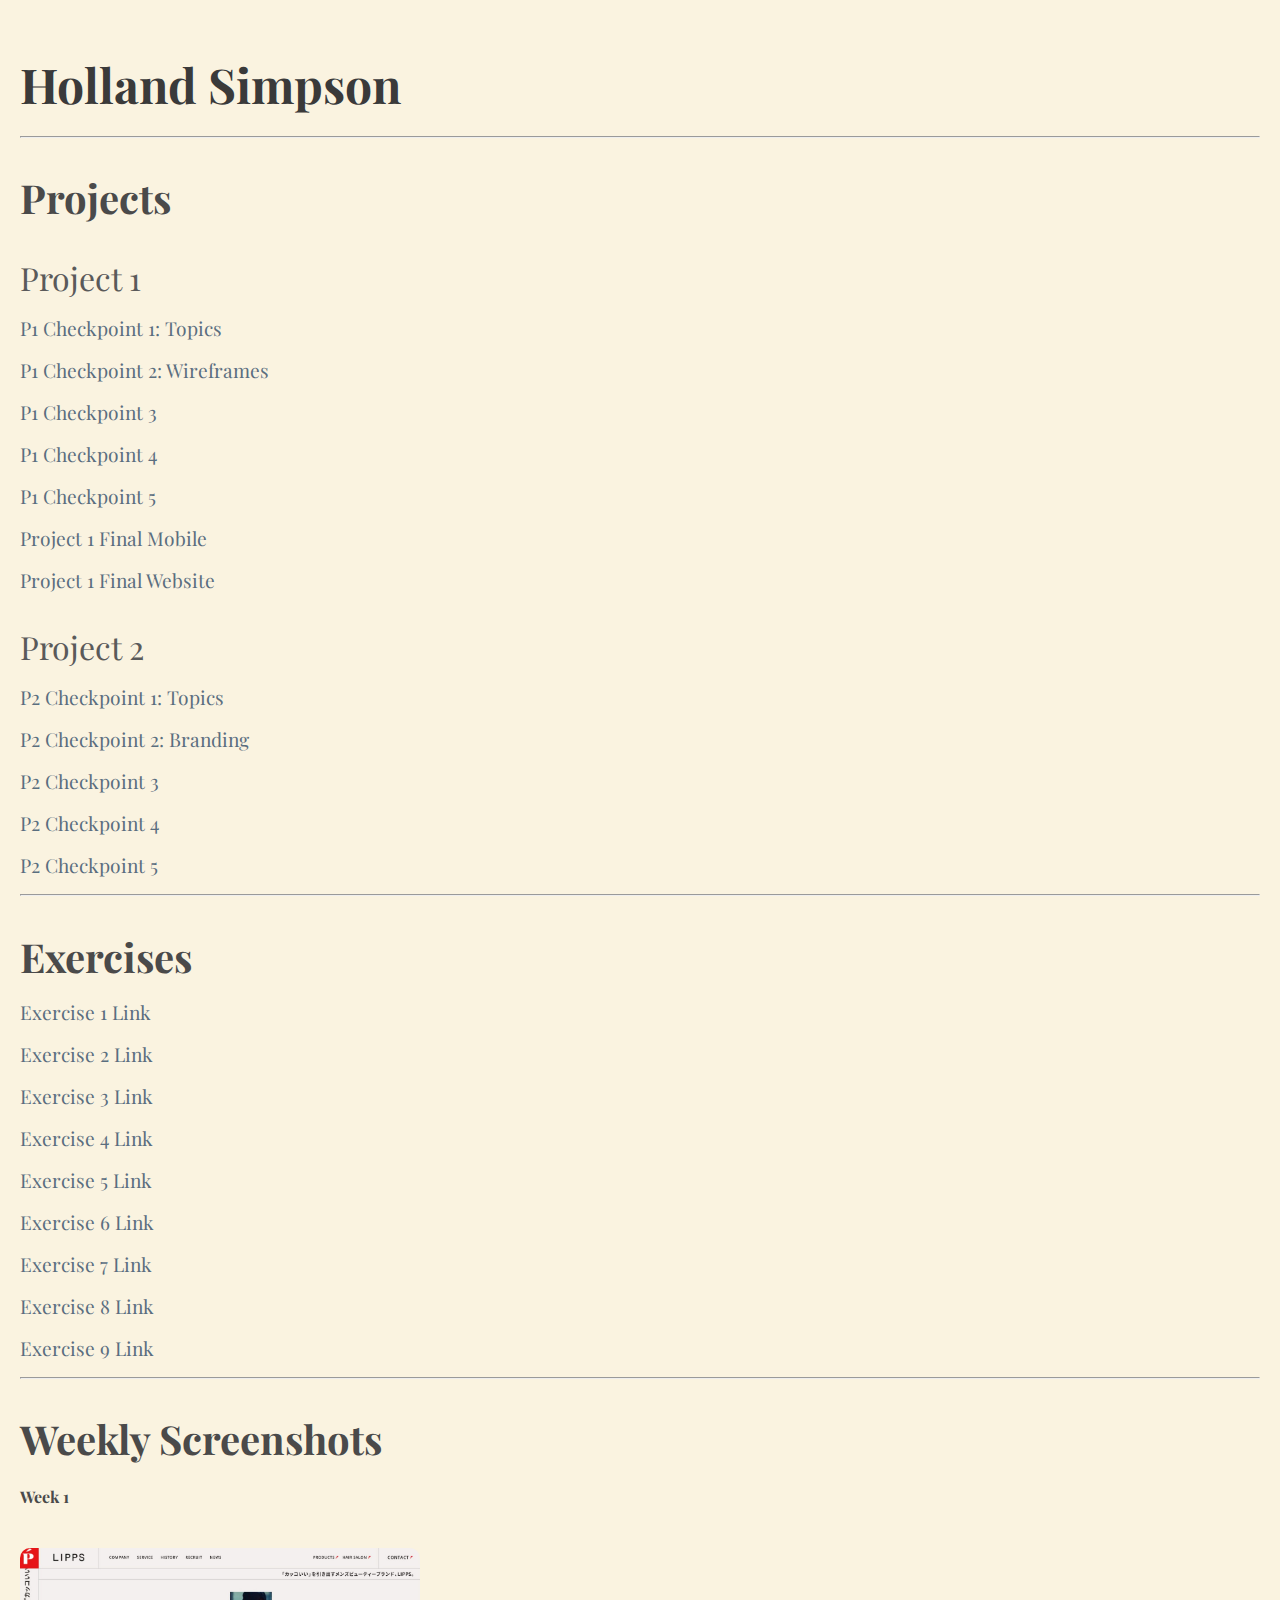
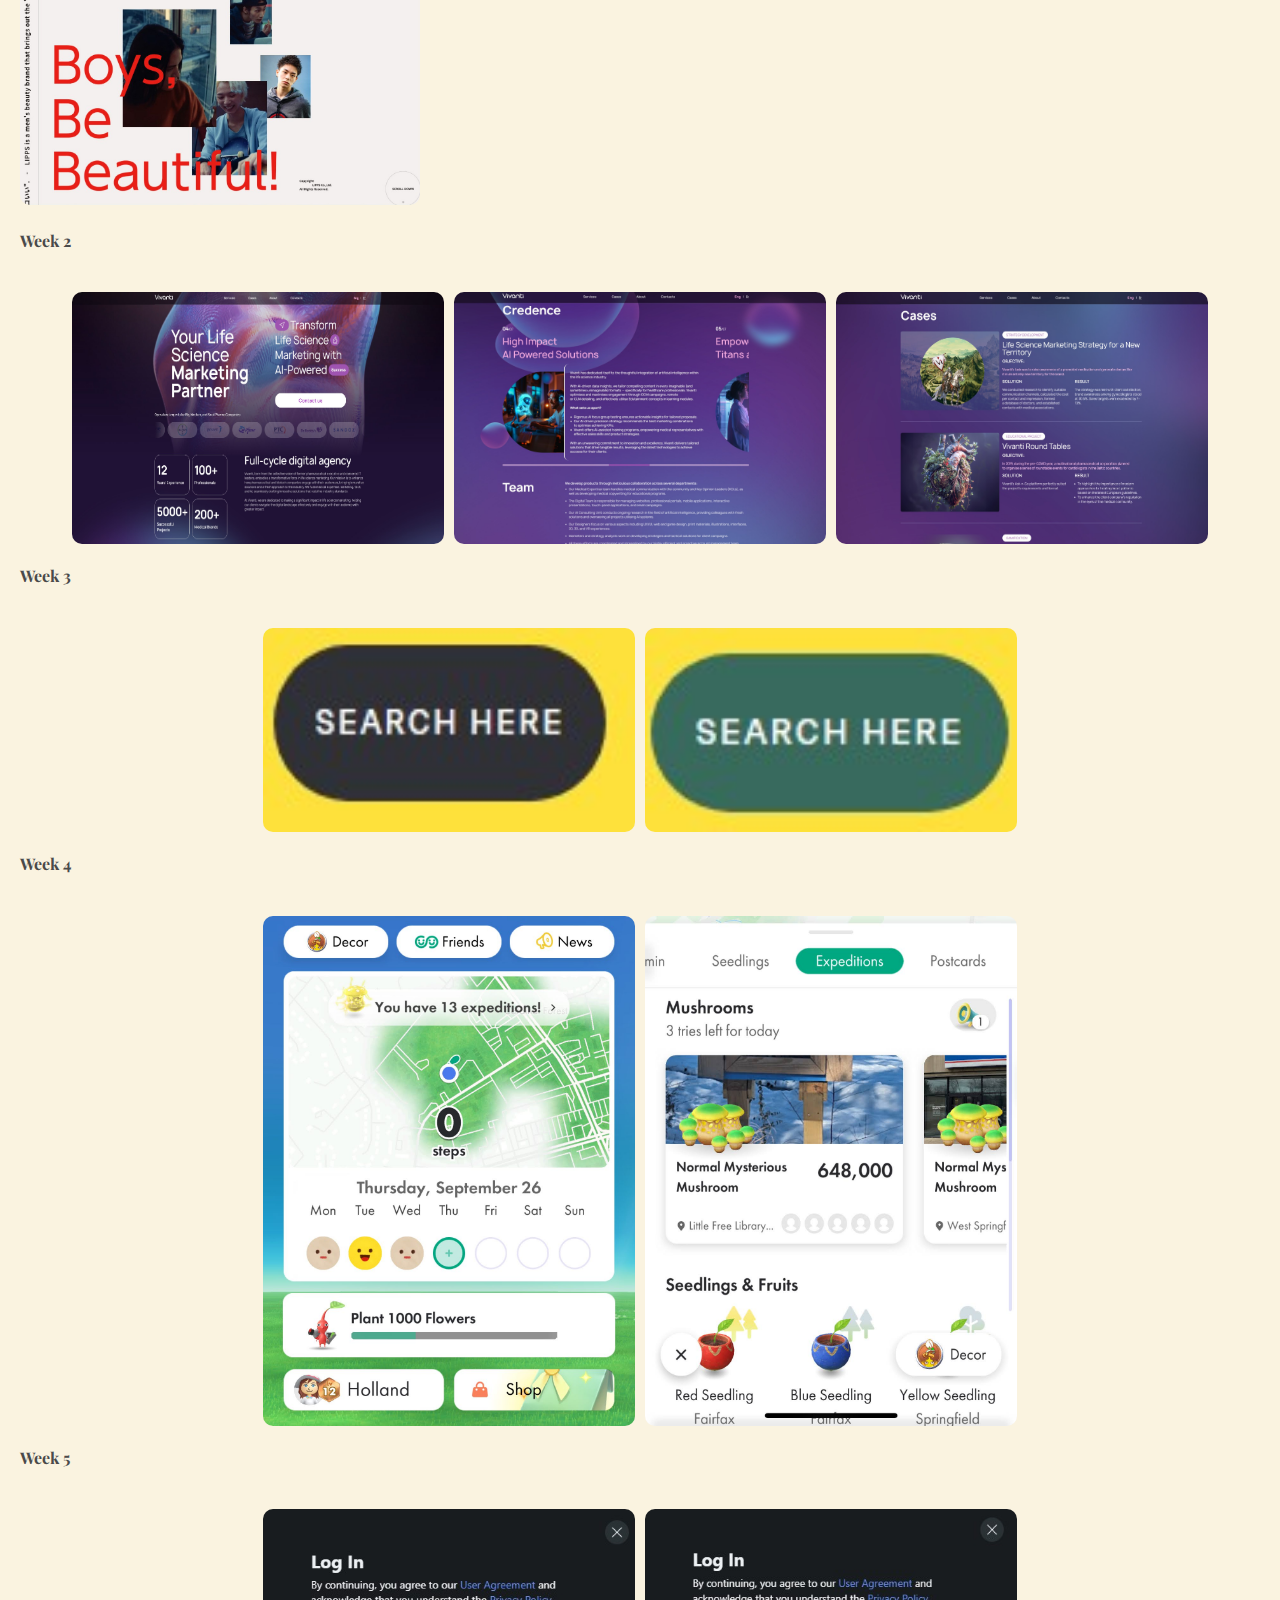
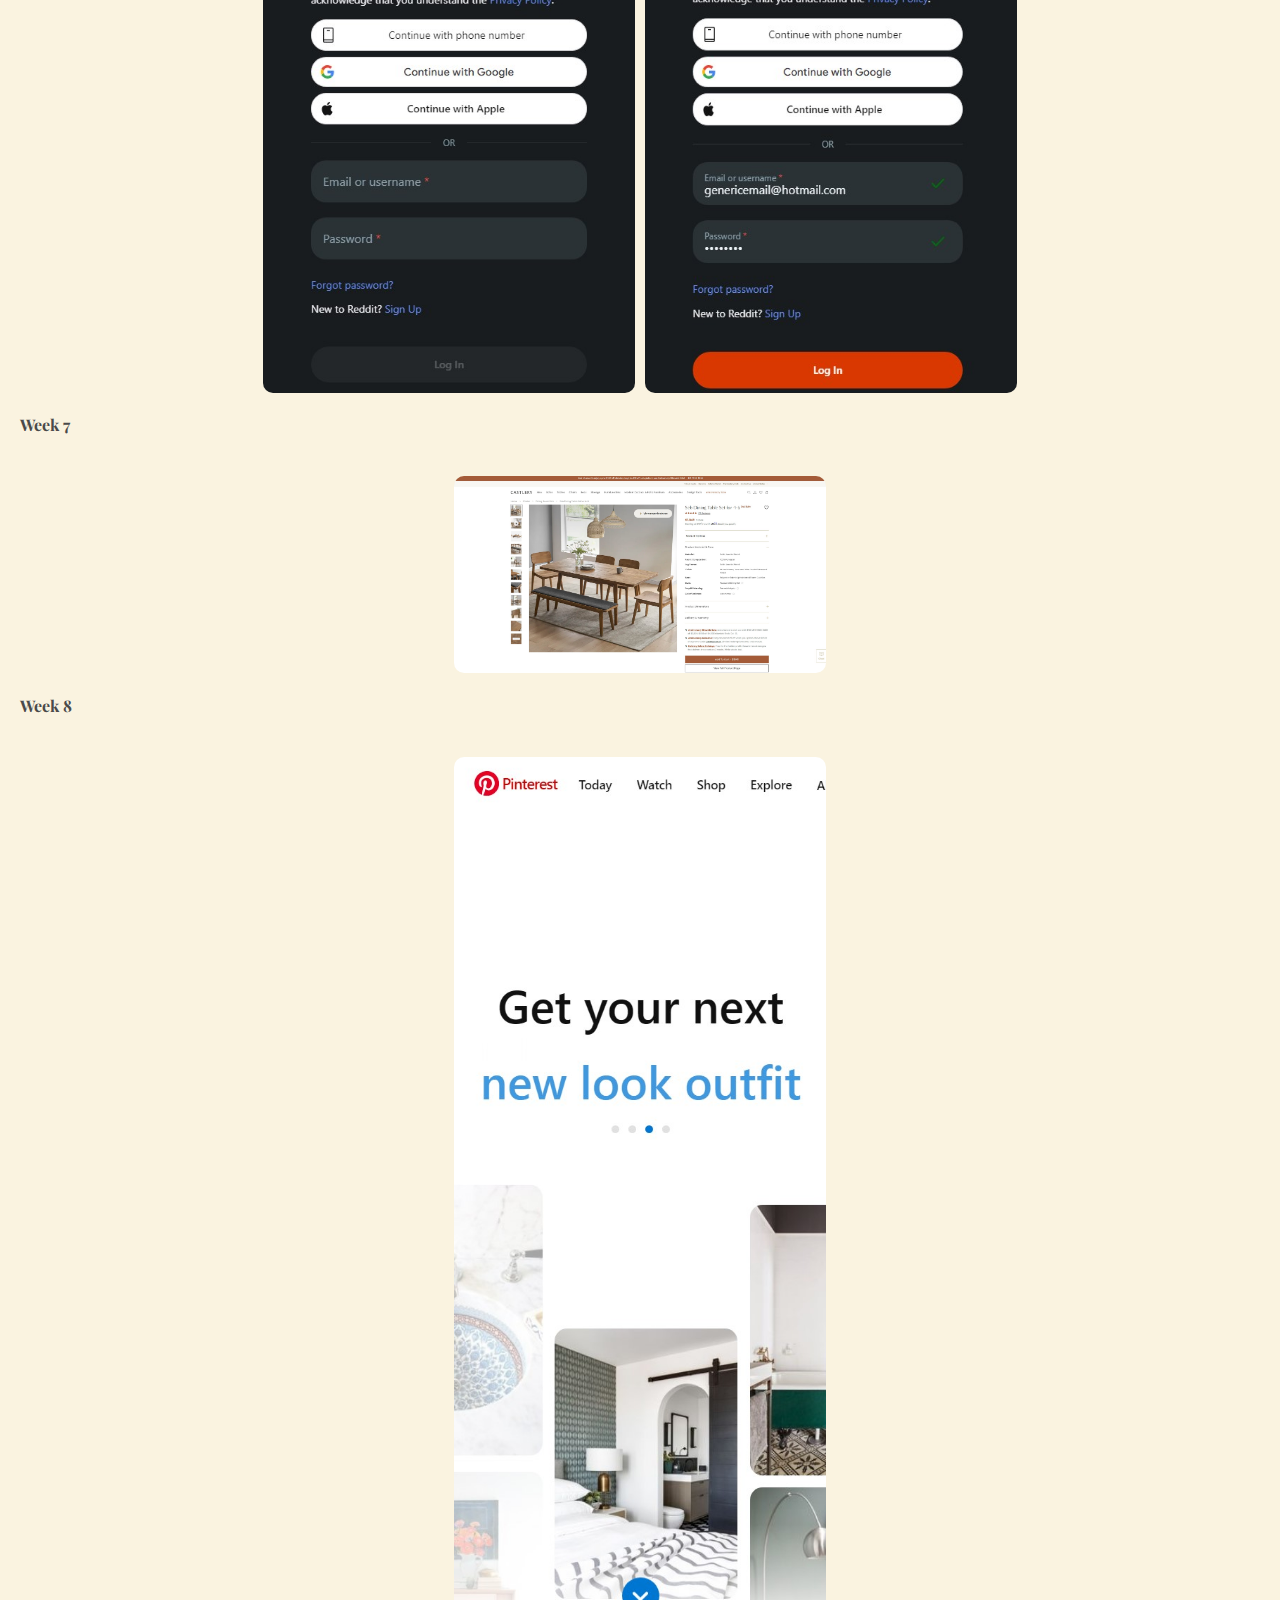
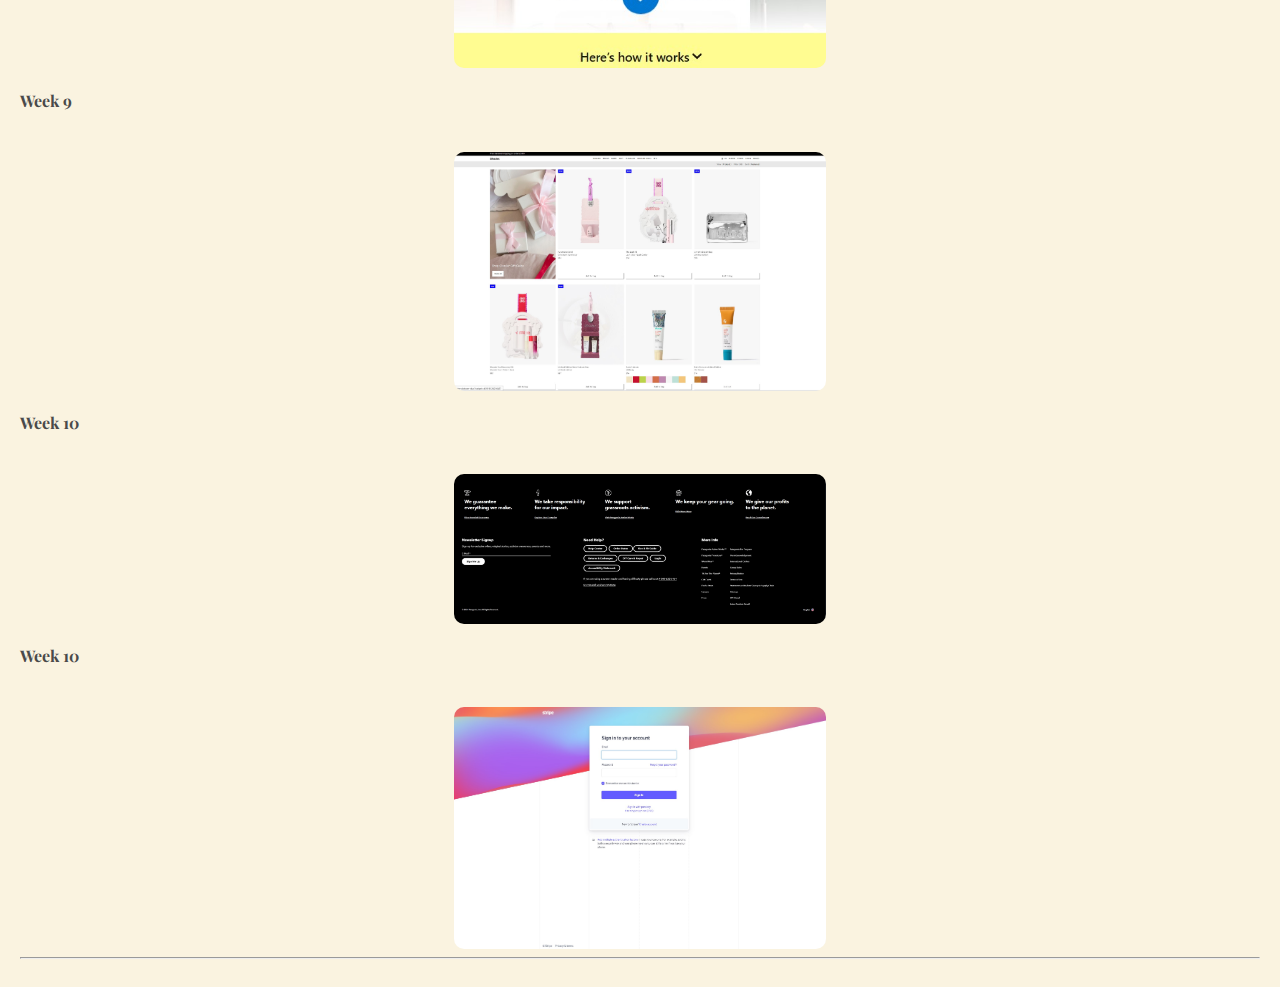
<file: index.html>
<!DOCTYPE html>
<html>
  <head>
    <meta charset="utf-8">
    <meta name="viewport" content="width=device-width, initial-scale=1">
    <title>Holland Simpson</title>
    <meta charset="utf-8">
  <meta name="viewport" content="width=device-width, initial-scale=1">
    <title>Holland Simpson</title>
  <link href="https://fonts.googleapis.com/css2?family=Playfair+Display:wght@400;700&display=swap" rel="stylesheet">
  <link rel="stylesheet" href="styles.css">
  </head>
  <body>
    <h1>Holland Simpson</h1>
    <hr>
    <h2>Projects</h2>
    <h3>Project 1</h3>
        <ul>
      <li><a href="p1c1/index.html">P1 Checkpoint 1: Topics</a></li>
        </ul>
        <ul>
      <li><a href="https://www.figma.com/design/3Kdo0RJykZVAQUaS3Af6YU/Checkpoint-2---Holland-Simpson?node-id=0-1&t=oB4h2uMv06ufpyLP-1" target="_blank">P1 Checkpoint 2: Wireframes</a></li>
        </ul>
        <ul>
      <li><a href="https://www.figma.com/proto/NBxlO68nTZfPji7G53epdE/Checkpoint-3?node-id=7-2&node-type=canvas&t=uRV51Ga9Ypw3tte2-1&scaling=scale-down&content-scaling=fixed&page-id=0%3A1&starting-point-node-id=7%3A2" target="_blank">P1 Checkpoint 3</a></li>
        </ul>
        <ul>
      <li><a href="https://www.figma.com/design/yN78Pw0fPO759r7m3fE94r/Checkpoint-4?node-id=0-1&t=8gvhpY0SDDDl64ah-1" target="_blank">P1 Checkpoint 4</a></li>
        </ul>
        <ul>
      <li><a href="https://www.figma.com/proto/mxDOznaX2IpQZGY1vuXdQN/Project-1-Checkpoint-6?node-id=1-136&node-type=frame&t=HjrHEyOd3crGwcAP-1&scaling=min-zoom&content-scaling=fixed&page-id=0%3A1&starting-point-node-id=1%3A136" target="_blank">P1 Checkpoint 5</a></li>
        </ul>
        <ul>
      <li><a href="https://www.figma.com/proto/cRlyvcxbjssDju8bXxkOql/Project-1-Final-Mobile-Nav?node-id=2-1189&node-type=canvas&t=Ni5n3mof6UBIwnoE-1&scaling=scale-down&content-scaling=fixed&page-id=0%3A1">Project 1 Final Mobile</a></li>
    </ul>
    <ul>
      <li><a href="https://www.figma.com/proto/fLLCghvZeQ2627KC84LiUn/Project-1-Final-Desktop?node-id=1-264&node-type=canvas&t=z3XchOEoMrKDSLRG-1&scaling=scale-down&content-scaling=fixed&page-id=0%3A1&starting-point-node-id=1%3A264">Project 1 Final Website</a></li>
        </ul>
    <h3>Project 2</h3>
     <ul>
      <li><a href="p2c1/index.html">P2 Checkpoint 1: Topics</a></li>
        </ul>
        <ul>
      <li><a href="https://www.figma.com/proto/Cd1eVwyma6QQGYsYsqlZR9/P2%3A-Checkpoint-2-Logos?node-id=1-2&node-type=canvas&t=Msma5uHUSpSL6V9c-1&scaling=min-zoom&content-scaling=fixed&page-id=0%3A1">P2 Checkpoint 2: Branding</a></li>
        </ul>
        <ul>
      <li><a href="https://www.figma.com/proto/xL9YUt5HBxr0Ba1DoMRvPz/P2%3A-Checkpoint-3?page-id=0%3A1&node-id=2-12&node-type=canvas&viewport=385%2C489%2C0.32&t=Vw8DYnFnOWY7LMqo-1&scaling=min-zoom&content-scaling=fixed">P2 Checkpoint 3</a></li>
        </ul>
        <ul>
      <li><a href="https://www.figma.com/proto/LK1XFXKwC945SQLBsrjQ9W/Checkpoint-4?node-id=0-1&t=8VSPBz9i9Pw3xzw8-1">P2 Checkpoint 4</a></li>
        </ul>
        <ul>
      <li><a href="https://www.figma.com/proto/WpM84ajOInKDQRMZklF9kR/Checkpoint-5?page-id=0%3A1&node-id=1-296&node-type=frame&viewport=997%2C944%2C0.25&t=IEKCNFGYngkAMtv9-1&scaling=min-zoom&content-scaling=fixed">P2 Checkpoint 5</a></li>
        </ul>
    <hr>
    <h2>Exercises</h2>
    <ul>
      <li><a href="https://www.figma.com/proto/XTuFpiKRG8Q5BFh8ST5gq2/Assignment-%231?node-id=1-5&t=AsbOsrUGHy27fPXW-1" target="_blank">Exercise 1 Link</a></li>
    </ul>
    <ul>
      <li><a href="https://www.figma.com/proto/xrNq7jUTIL04Qu9eUjVC3h/Assignment-2?node-id=1-5&t=H7CMLMvspGBXP1CT-1" target="_blank">Exercise 2 Link</a></li>
    </ul>
    <ul>
      <li><a href="https://www.figma.com/proto/ApQMlIseST5mNXCpJH4Uc0/Assignment-3?node-id=1-27&node-type=canvas&t=PqKOO9SdV6ZsSxZo-1&scaling=min-zoom&content-scaling=fixed&page-id=0%3A1">Exercise 3 Link</a></li>
    </ul>
      <ul>
      <li><a href="e4/index.html">Exercise 4 Link</a></li>
    </ul>
    <ul>
      <li><a href="studio-level1/index.html">Exercise 5 Link</a></li>
    </ul>
    <ul>
      <li><a href="https://www.figma.com/proto/5q2agtlSa1kb5cSHEWWpY3/Exercise-6?node-id=0-1&t=7JApYizIxyrjo42L-1">Exercise 6 Link</a></li>
    </ul>
    <ul>
      <li><a href="https://www.figma.com/proto/mFaYFA3mdGpaUeq4cx34b4/Exercise-7?node-id=0-1&t=30eAsVsVGDXTQ1E0-1">Exercise 7 Link</a></li>
    </ul>
    <ul>
      <li><a href="https://www.figma.com/design/db8iJ8R0WU9DKSN1B3CRiR/Exercise-8-Reverse-Wireframe?node-id=0-1&t=h4w1y5RaEYLyWdhL-1">Exercise 8 Link</a></li>
    </ul>
    <ul>
      <li><a href="https://www.figma.com/proto/OwVUTFIG1WwQN9A81LuXgQ/E9-Not-So-Usable?node-id=0-1&t=Iaq3uLYnugit1rnA-1">Exercise 9 Link</a></li>
    </ul>

    <hr>
    <h2>Weekly Screenshots</h2>
    <h4>Week 1</h4>
    <img src="images/week1-screenshot.jpg" alt="Week 2 Screenshot" width="400">
    <h4>Week 2</h4>
    <div class="image-row">
    <img src="images/week2-screenshot1.jpg" alt="Week 3 Screenshot 1">
    <img src="images/week2-screenshot2.jpg" alt="Week 3 Screenshot 2">
    <img src="images/week2-screenshot3.jpg" alt="Week 3 Screenshot 3">
</div>
    <h4>Week 3</h4>
  <div class="image-row">
    <img src="images/week3-screenshot1.jpg" alt="Week 4 Screenshot 1">
    <img src="images/week3-screenshot2.jpg" alt="Week 4 Screenshot 2">
</div>
    <h4>Week 4</h4>
  <div class="image-row">
    <img src="images/week4-screenshot1.jpg" alt="Week 5 Screenshot 1">
    <img src="images/week4-screenshot2.jpg" alt="Week 5 Screenshot 2">
</div>
    <h4>Week 5</h4>
  <div class="image-row">
    <img src="images/week5-screenshot1.jpg" alt="Week 6 Screenshot 1">
    <img src="images/week5-screenshot2.jpg" alt="Week 6 Screenshot 2">
</div>
  <h4>Week 7</h4>
  <div class="image-row">
    <img src="images/week7-screenshot.jpg" alt="Week 7 Screenshot 1">
</div>
  <h4>Week 8</h4>
  <div class="image-row">
    <img src="images/week6-screenshot2.jpg" alt="Week 8 Screenshot 2">
</div>
<h4>Week 9</h4>
  <div class="image-row">
    <img src="images/week8-screenshot1.jpg" alt="Week 9 Screenshot 1">
</div>
<h4>Week 10</h4>
  <div class="image-row">
    <img src="images/week9-screenshot1.jpg" alt="Week 10 Screenshot 1">
</div>
<h4>Week 10</h4>
  <div class="image-row">
    <img src="images/week10-screenshot1.jpg" alt="Week 11 Screenshot 1">
</div>
    <hr>
  </body>
</html>
</file>
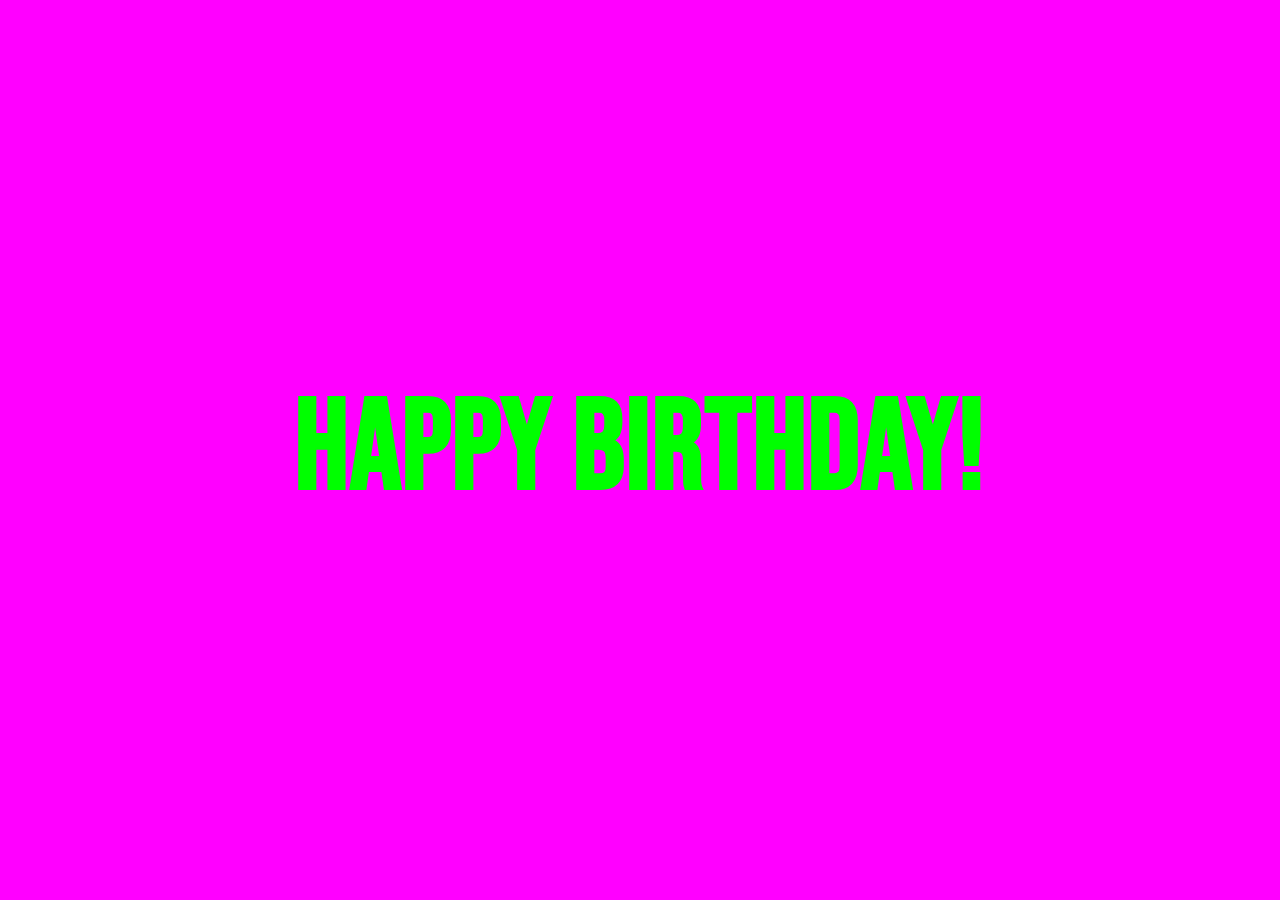
<file: e4/index.html>
<!DOCTYPE html>
<html>
  <head>
    <meta charset="utf-8">
    <title>Holland Simpson</title>
    <!-- makes work on mobile -->
    <meta name="viewport" content="width=device-width, initial-scale=1">
   <!-- Google Font: Bebas Neue -->
  <link rel="preconnect" href="https://fonts.googleapis.com">
  <link rel="preconnect" href="https://fonts.gstatic.com" crossorigin>
  <link href="https://fonts.googleapis.com/css2?family=Bebas+Neue&display=swap" rel="stylesheet">
  <link rel="stylesheet" href="css/main.css">
    <!-- end google font link -->
  </head>
  <body>
    <div>
      <p class="mobile-only">Hey...</p>
      <p class="desktop-only bigger">Happy Birthday!</p>
    </div>
  </body>
</html>
</file>
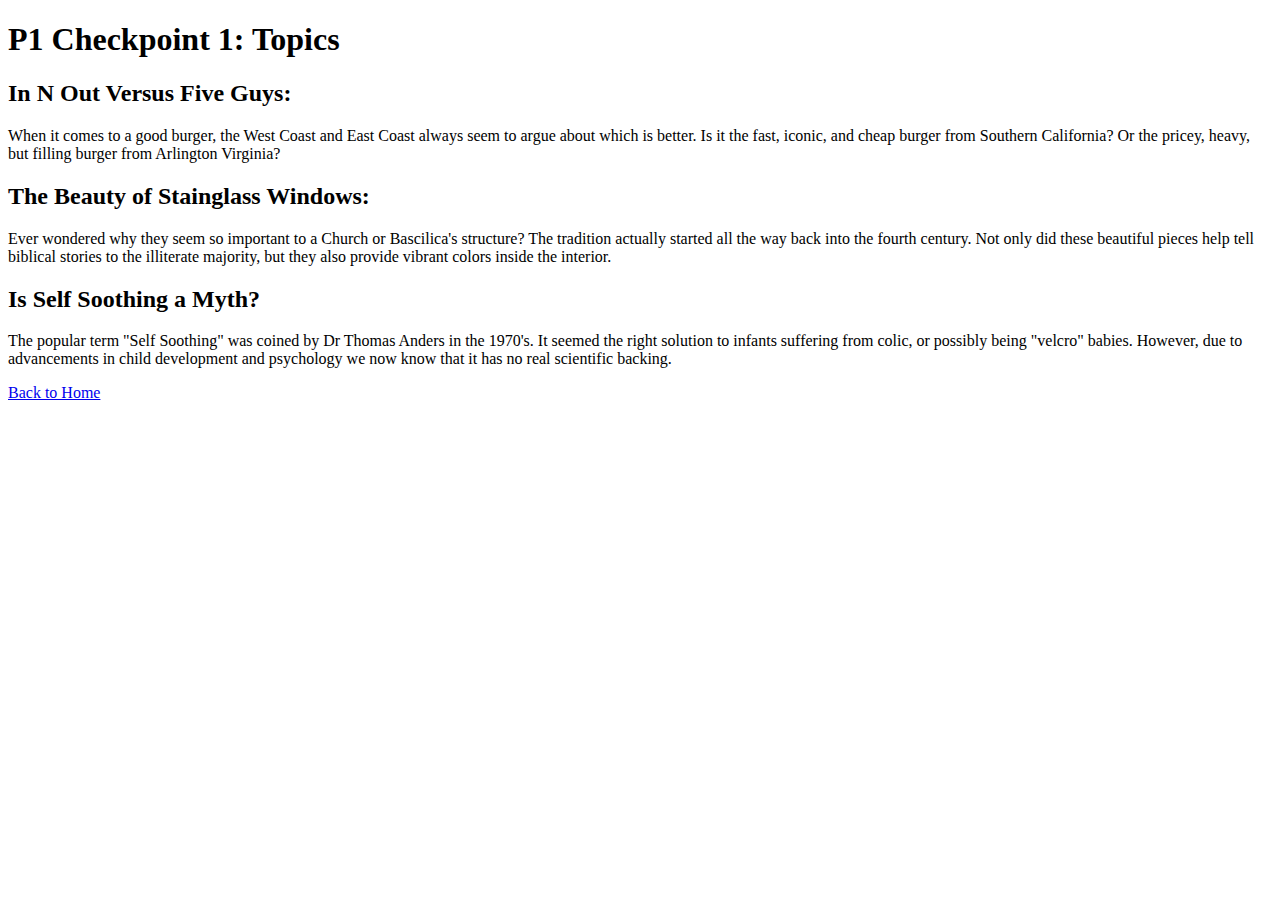
<file: p1c1/index.html>
<!DOCTYPE html>
<html>
	<head>
		<meta charset="utf-8">
		<meta name="viewport" content="width=device-width, initial-scale=1">
		<title>Topics - Holland Simpson</title>
	</head>
	<body>
		<h1>P1 Checkpoint 1: Topics</h1>
		<div>
			<h2>In N Out Versus Five Guys:</h2>
			<p> When it comes to a good burger, the West Coast and East Coast always seem to argue about which is better. Is it the fast, iconic, and cheap burger from Southern California? Or the pricey, heavy, but filling burger from Arlington Virginia?</p>
		</div>
		<div>
			<h2>The Beauty of Stainglass Windows: </h2>
			<p>Ever wondered why they seem so important to a Church or Bascilica's structure? The tradition actually started all the way back into the fourth century. Not only did these beautiful pieces help tell biblical stories to the illiterate majority, but they also provide vibrant colors inside the interior.</p>
		</div>
		<div>
			<h2>Is Self Soothing a Myth?</h2>
			<p>The popular term "Self Soothing" was coined by Dr Thomas Anders in the 1970's. It seemed the right solution to infants suffering from colic, or possibly being "velcro" babies. However, due to advancements in child development and psychology we now know that it has no real scientific backing.</p>
		</div>
		<p><a href="index.html">Back to Home</a></p>
	</body>
</html>
</file>
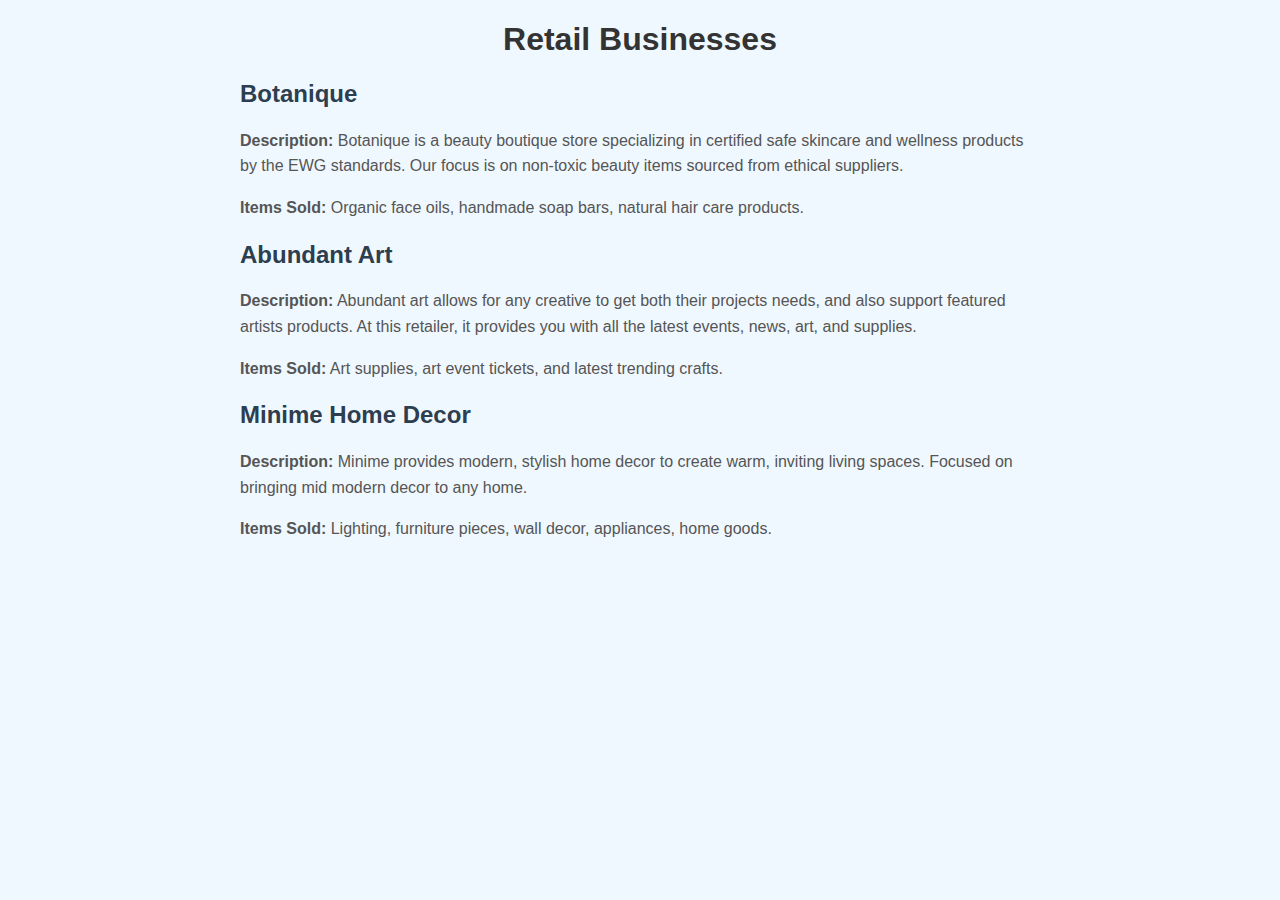
<file: p2c1/index.html>
<!DOCTYPE html>
<html lang="en">
  <head>
    <meta charset="UTF-8">
    <meta name="viewport" content="width=device-width, initial-scale=1.0">
    <title>Retail Business Companies</title>
    <link rel="stylesheet" href="styles.css"> <!-- Link to your CSS file -->
  </head>
  <body>
    <main>
      <h1>Retail Businesses</h1>

      <section>
        <h2>Botanique</h2>
        <p><strong>Description:</strong> Botanique is a beauty boutique store specializing in certified safe skincare and wellness products by the EWG standards. Our focus is on non-toxic beauty items sourced from ethical suppliers.</p>
        <p><strong>Items Sold:</strong> Organic face oils, handmade soap bars, natural hair care products.</p>
      </section>

      <section>
        <h2>Abundant Art</h2>
        <p><strong>Description:</strong> Abundant art allows for any creative to get both their projects needs, and also support featured artists products. At this retailer, it provides you with all the latest events, news, art, and supplies.</p>
        <p><strong>Items Sold:</strong> Art supplies, art event tickets, and latest trending crafts.</p>
      </section>

      <section>
        <h2>Minime Home Decor</h2>
        <p><strong>Description:</strong> Minime provides modern, stylish home decor to create warm, inviting living spaces. Focused on bringing mid modern decor to any home.</p>
        <p><strong>Items Sold:</strong> Lighting, furniture pieces, wall decor, appliances, home goods.</p>
      </section>

    </main>
  </body>
</html>
</file>
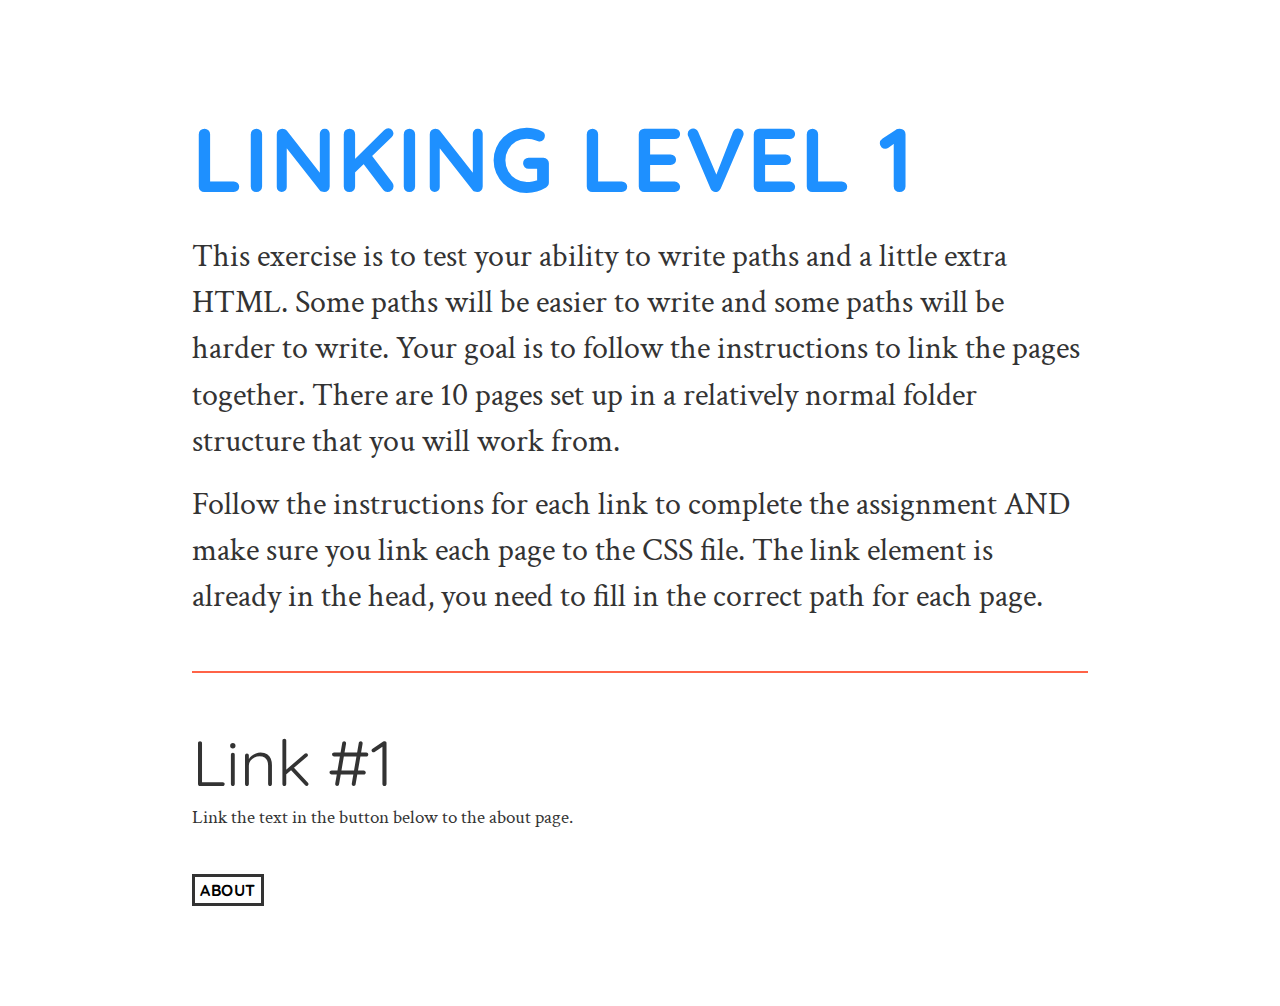
<file: studio-level1/index.html>
<!DOCTYPE html>
<html>
  <head>
    <meta charset="utf-8">
    <meta name="viewport" content="width=device-width, initial-scale=1">
    <title>Week 4</title>
    <link rel="preconnect" href="https://fonts.gstatic.com">
    <link href="https://fonts.googleapis.com/css2?family=Crimson+Text:ital@0;1&family=Quicksand:wght@300;400;700&display=swap" rel="stylesheet">
    <link rel="stylesheet" href="css/main.css">
  </head>
  <body>
    <main>
      <h1>Linking Level 1</h1>
      <p class="large-text">This exercise is to test your ability to write paths and a little extra HTML. Some paths will be easier to write and some paths will be harder to write. Your goal is to follow the instructions to link the pages together. There are 10 pages set up in a relatively normal folder structure that you will work from.</p>
      <p class="large-text">Follow the instructions for each link to complete the assignment AND make sure you link each page to the CSS file. The link element is already in the head, you need to fill in the correct path for each page.</p>
      <hr>
      <h2>Link #1</h2>
      <p>Link the text in the button below to the about page.</p>
      <a href="about/index.html">
  <button><h6>About</h6></button>
      </a>
    </main>
  </body>
</html>
</file>
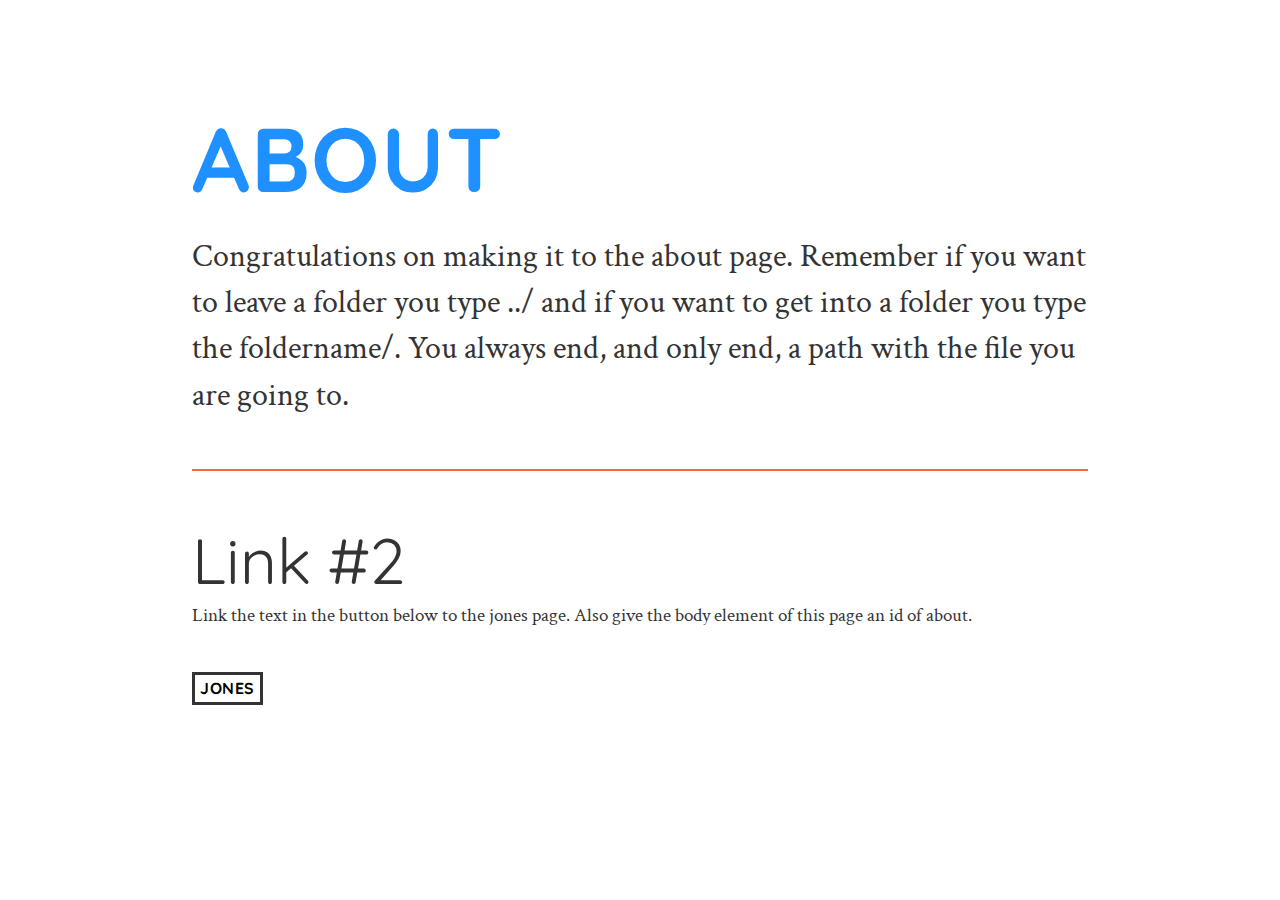
<file: studio-level1/about/index.html>
<!DOCTYPE html>
<html>
  <head>
    <meta charset="utf-8">
    <meta name="viewport" content="width=device-width, initial-scale=1">
    <title>Week 4</title>
    <link rel="preconnect" href="https://fonts.gstatic.com">
    <link href="https://fonts.googleapis.com/css2?family=Crimson+Text:ital@0;1&family=Quicksand:wght@300;400;700&display=swap" rel="stylesheet">
   <link rel="stylesheet" href="../css/main.css">
  </head>
  <body id="Page about Jones Button">
    <main>
      <h1>About</h1>
      <p class="large-text">Congratulations on making it to the about page. Remember if you want to leave a folder you type ../ and if you want to get into a folder you type the foldername/. You always end, and only end, a path with the file you are going to.</p>
      <hr>
      <h2>Link #2</h2>
      <p>Link the text in the button below to the jones page. Also give the body element of this page an id of about.</p>
      <a href="bios/jones">
      <button><h6>Jones</h6></button>
      <a/>
    </main>
  </body>
</html>
</file>
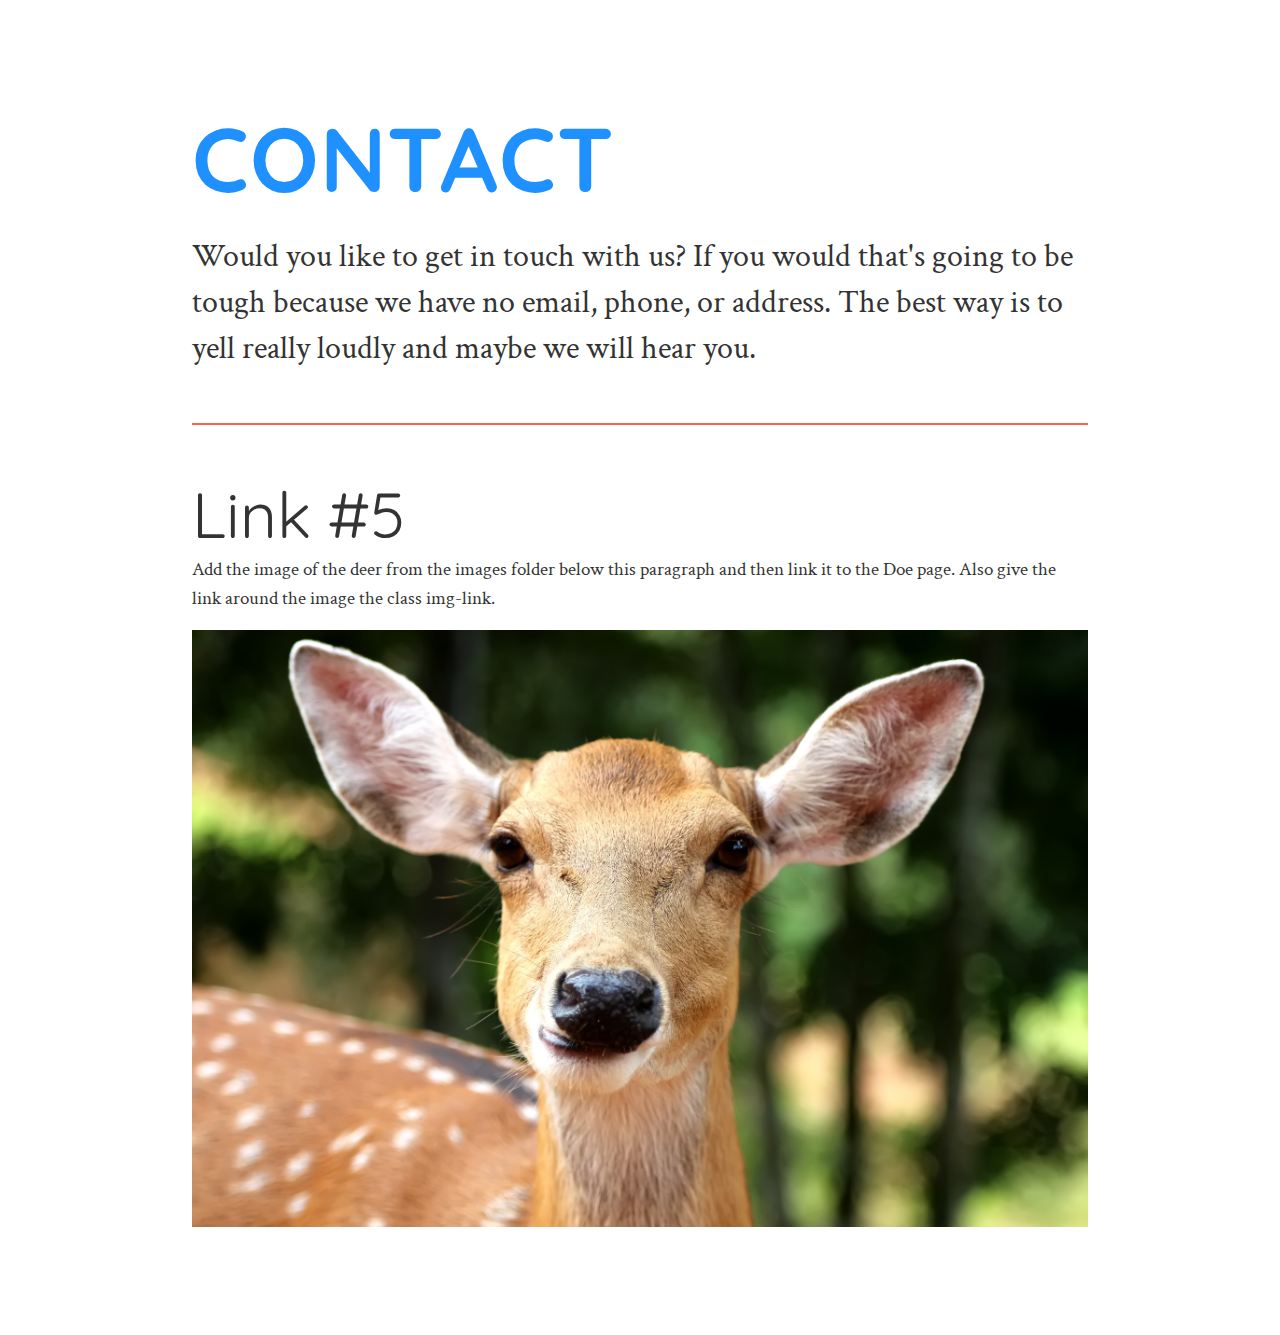
<file: studio-level1/contact/index.html>
<!DOCTYPE html>
<html>
  <head>
    <meta charset="utf-8">
    <meta name="viewport" content="width=device-width, initial-scale=1">
    <title>Week 4</title>
    <link rel="preconnect" href="https://fonts.gstatic.com">
    <link href="https://fonts.googleapis.com/css2?family=Crimson+Text:ital@0;1&family=Quicksand:wght@300;400;700&display=swap" rel="stylesheet">
    <link rel="stylesheet" href="../css/main.css">
  </head>
  <body>
    <main>
      <h1>Contact</h1>
      <p class="large-text">Would you like to get in touch with us? If you would that's going to be tough because we have no email, phone, or address. The best way is to yell really loudly and maybe we will hear you.</p>
      <hr>
      <h2>Link #5</h2>
      <p>Add the image of the deer from the images folder below this paragraph and then link it to the Doe page. Also give the link around the image the class img-link.</p>
      <a href="../about/bios/doe/index.html" class="img-link">
    <img src="../images/deer-portrait.jpg" alt="Deer">
</a>
    </main>
  </body>
</html>
</file>
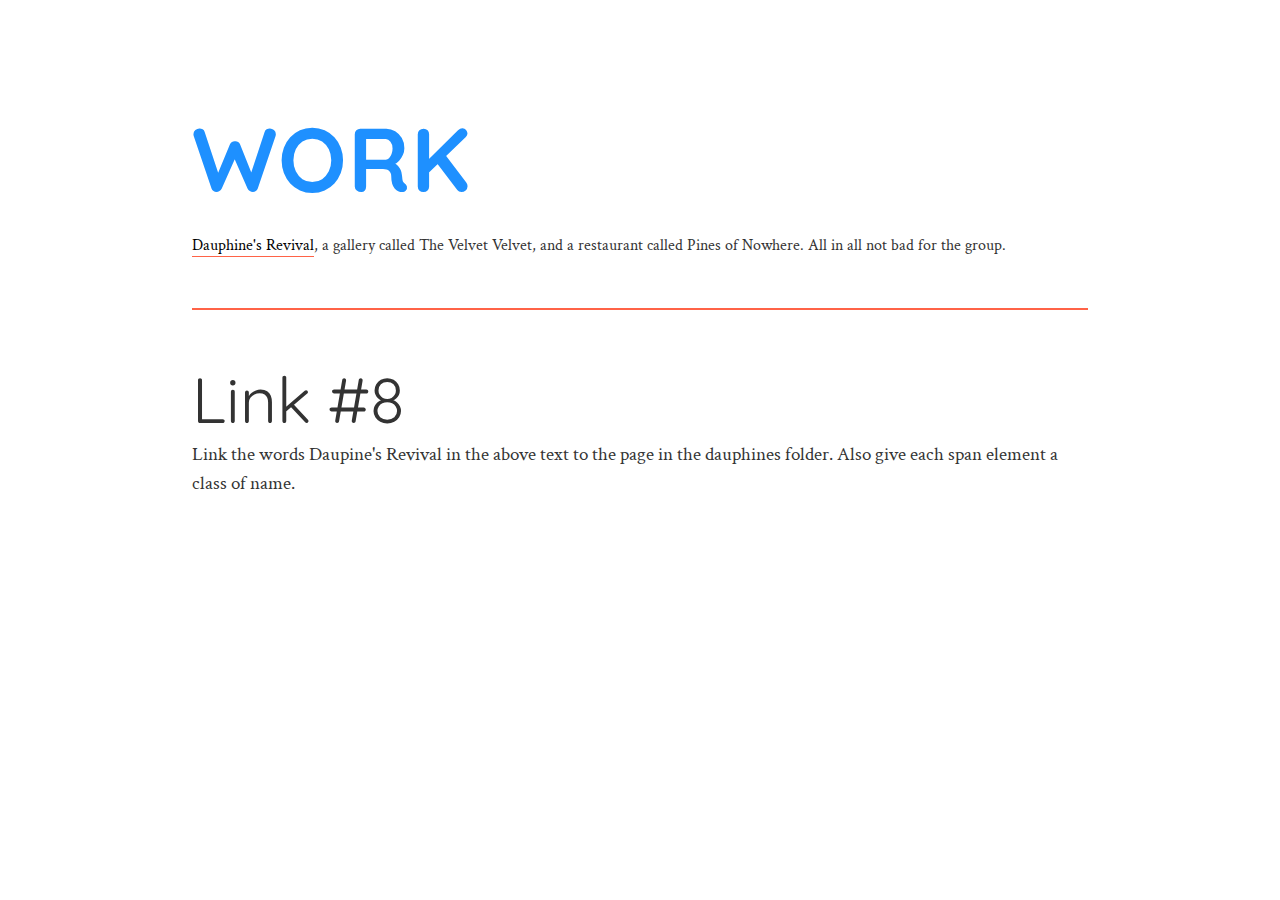
<file: studio-level1/work/index.html>
<!DOCTYPE html>
<html>
  <head>
    <meta charset="utf-8">
    <meta name="viewport" content="width=device-width, initial-scale=1">
    <title>Week 4</title>
    <link rel="preconnect" href="https://fonts.gstatic.com">
    <link href="https://fonts.googleapis.com/css2?family=Crimson+Text:ital@0;1&family=Quicksand:wght@300;400;700&display=swap" rel="stylesheet">
    <link rel="stylesheet" href="../css/main.css">
  </head>
  <body>
    <main>
     <h1>Work</h1>
      <a href="dauphines/index.html" class="title-dauphine">Dauphine's Revival</a>, a gallery called 
        <span class="title-velvet">The Velvet Velvet</span>, and a restaurant called 
        <span class="title-pine">Pines of Nowhere</span>. All in all not bad for the group.
      <hr>
      <h2>Link #8</h2>
      <p>Link the words Daupine's Revival in the above text to the page in the dauphines folder. Also give each span element a class of name.</p>
    </main>
  </body>
</html>
</file>
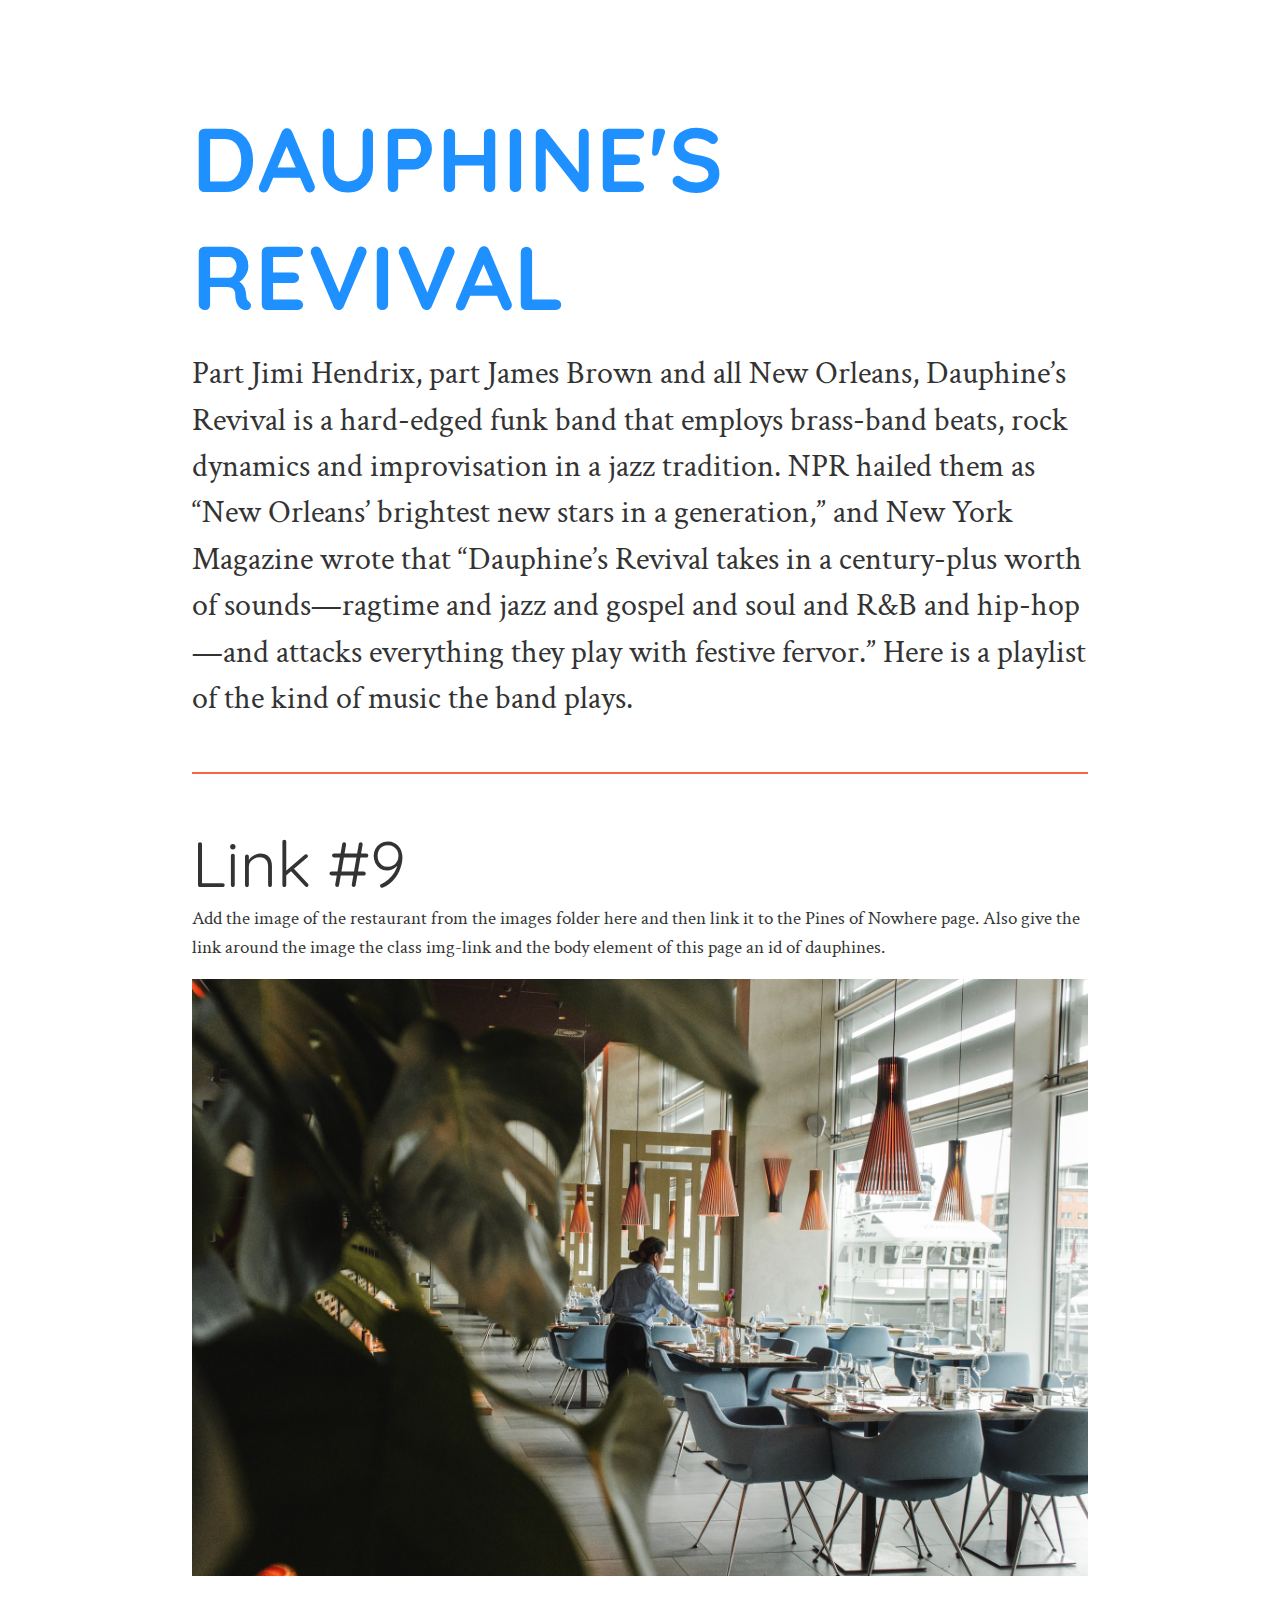
<file: studio-level1/work/dauphines/index.html>
<!DOCTYPE html>
<html>
  <head>
    <meta charset="utf-8">
    <meta name="viewport" content="width=device-width, initial-scale=1">
    <title>Week 4</title>
    <link rel="preconnect" href="https://fonts.gstatic.com">
    <link href="https://fonts.googleapis.com/css2?family=Crimson+Text:ital@0;1&family=Quicksand:wght@300;400;700&display=swap" rel="stylesheet">
    <link rel="stylesheet" href="../../css/main.css">
  </head>
  <body>
    <main>
      <h1>Dauphine's Revival</h1>
      <p class="large-text">Part Jimi Hendrix, part James Brown and all New Orleans, Dauphine’s Revival is a hard-edged funk band that employs brass-band beats, rock dynamics and improvisation in a jazz tradition. NPR hailed them as “New Orleans’ brightest new stars in a generation,” and New York Magazine wrote that “Dauphine’s Revival takes in a century-plus worth of sounds—ragtime and jazz and gospel and soul and R&B and hip-hop—and attacks everything they play with festive fervor.” Here is a playlist of the kind of music the band plays.</p>
      <hr>
      <h2>Link #9</h2>
      <p>Add the image of the restaurant from the images folder here and then link it to the Pines of Nowhere page. Also give the link around the image the class img-link and the body element of this page an id of dauphines.</p>
       <!-- Link around the image with class img-link -->
      <a href="../pines/index.html" class="img-link">
        <img src="../../images/restaurant.jpg" alt="Pines of Nowhere Restaurant">
      </a> 
    </main>
  </body>
</html>
</file>
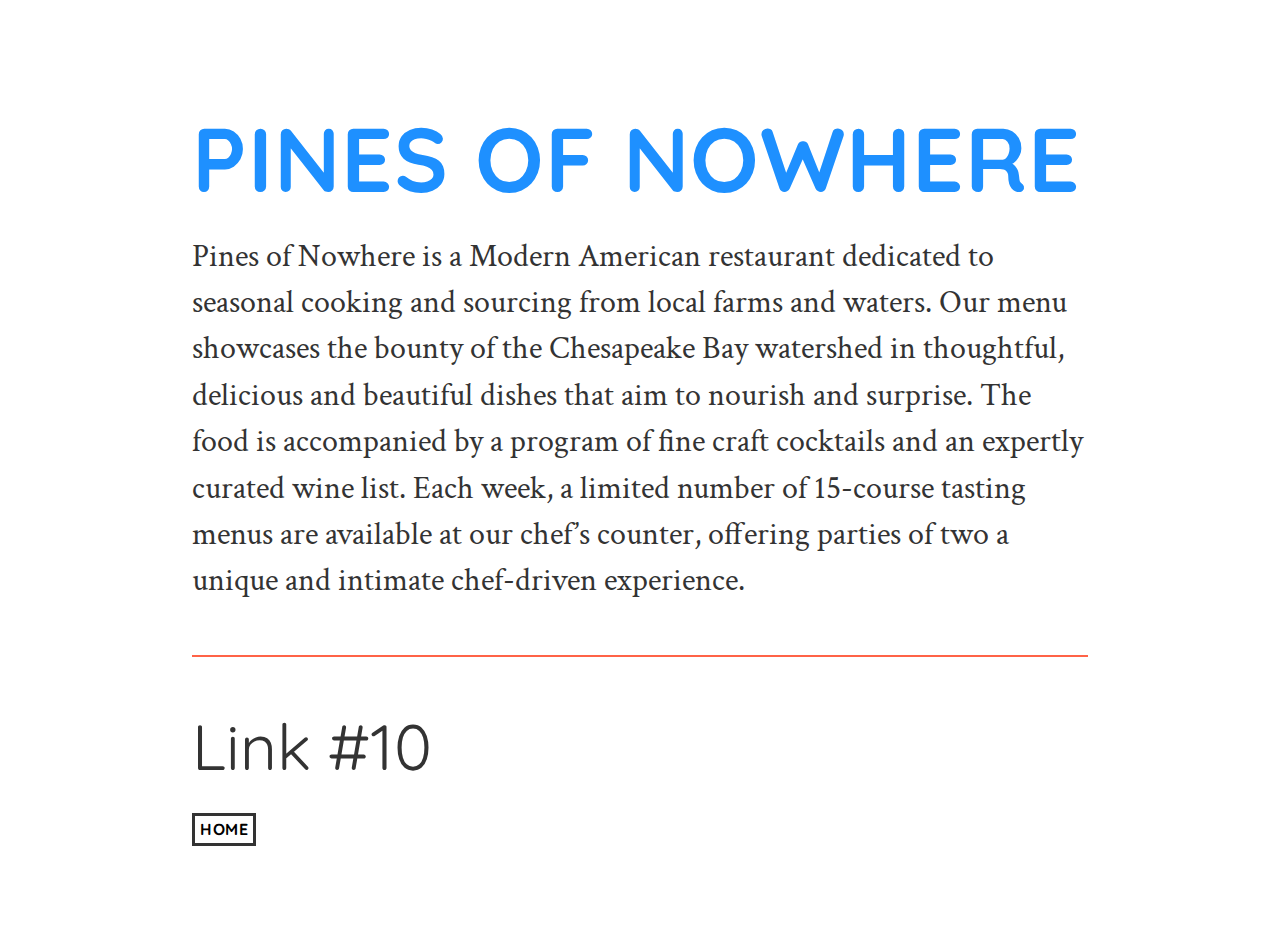
<file: studio-level1/work/pines/index.html>
<!DOCTYPE html>
<html>
  <head>
    <meta charset="utf-8">
    <meta name="viewport" content="width=device-width, initial-scale=1">
    <title>Week 4</title>
    <link rel="preconnect" href="https://fonts.gstatic.com">
    <link href="https://fonts.googleapis.com/css2?family=Crimson+Text:ital@0;1&family=Quicksand:wght@300;400;700&display=swap" rel="stylesheet">
    <link rel="stylesheet" href="../../css/main.css">
  </head>
  <body>
    <main>
      <h1>Pines of Nowhere</h1>
      <p class="large-text">Pines of Nowhere is a Modern American restaurant dedicated to seasonal cooking and sourcing from local farms and waters. Our menu showcases the bounty of the Chesapeake Bay watershed in thoughtful, delicious and beautiful dishes that aim to nourish and surprise. The food is accompanied by a program of fine craft cocktails and an expertly curated wine list. Each week, a limited number of 15-course tasting menus are available at our chef’s counter, offering parties of two a unique and intimate chef-driven experience.</p>
      <hr>
      <h2>Link #10</h2>
       <a href="../../index.html">
        <button>
          <h6>Home</h6>
        </button>
      </a>
    </main>
  </body>
</html>
</file>
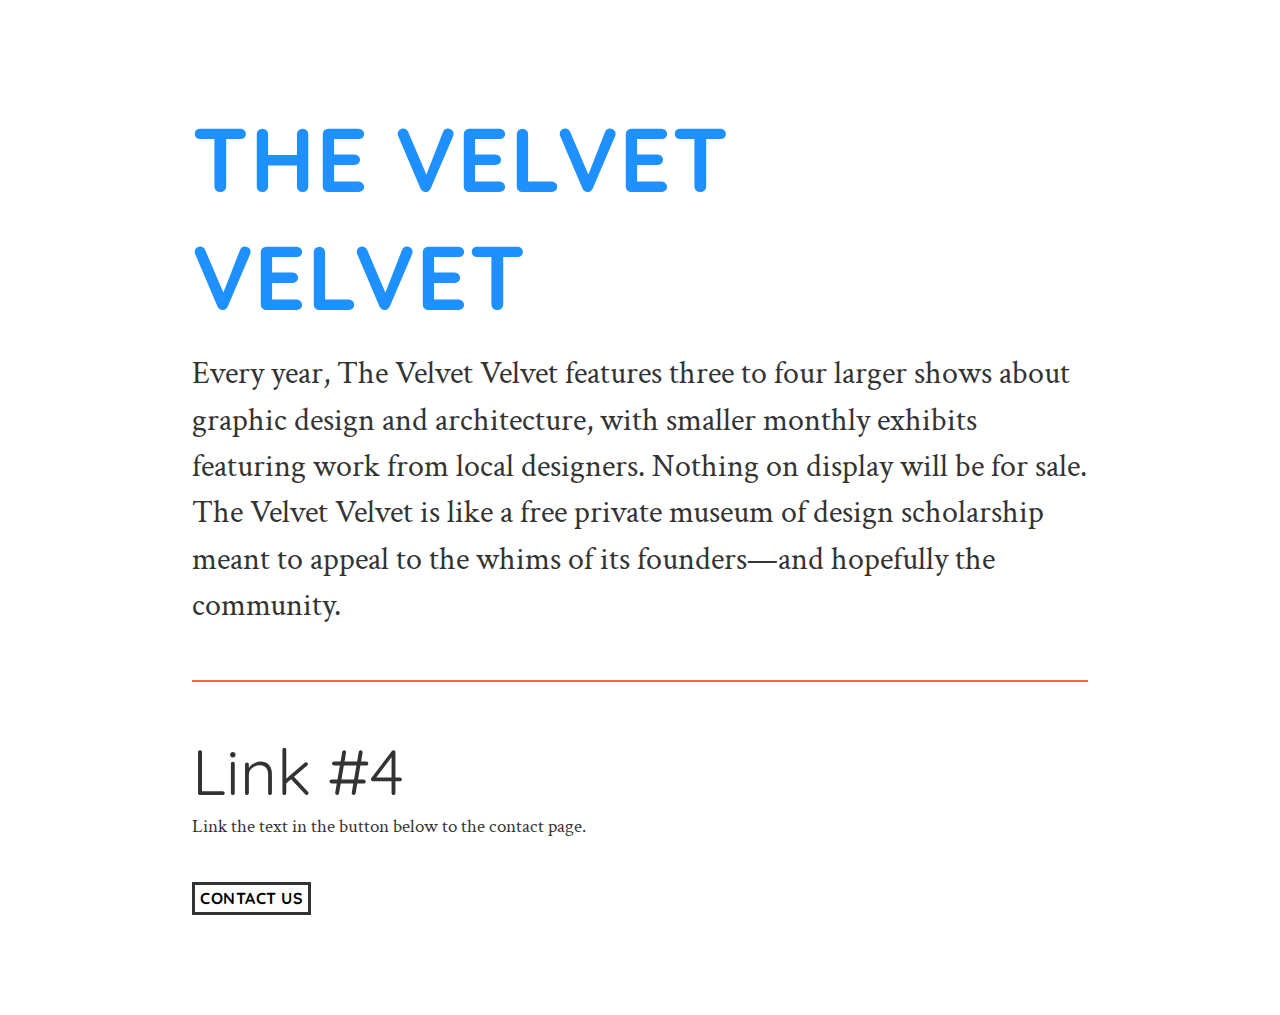
<file: studio-level1/work/velvet/index.html>
<!DOCTYPE html>
<html>
  <head>
    <meta charset="utf-8">
    <meta name="viewport" content="width=device-width, initial-scale=1">
    <title>Week 4</title>
    <link rel="preconnect" href="https://fonts.gstatic.com">
    <link href="https://fonts.googleapis.com/css2?family=Crimson+Text:ital@0;1&family=Quicksand:wght@300;400;700&display=swap" rel="stylesheet">
    <link rel="stylesheet" href="../../css/main.css">
  </head>
  <body>
    <main>
      <h1>The Velvet Velvet</h1>
      <p class="large-text">Every year, The Velvet Velvet features three to four larger shows about graphic design and architecture, with smaller monthly exhibits featuring work from local designers. Nothing on display will be for sale. The Velvet Velvet is like a free private museum of design scholarship meant to appeal to the whims of its founders—and hopefully the community.</p>
      <hr>
      <h2>Link #4</h2>
      <p>Link the text in the button below to the contact page.</p>
      <a href="../../contact/index.html">
      <button><h6>Contact Us</h6></button>
    </a>
    </main>
  </body>
</html>
</file>
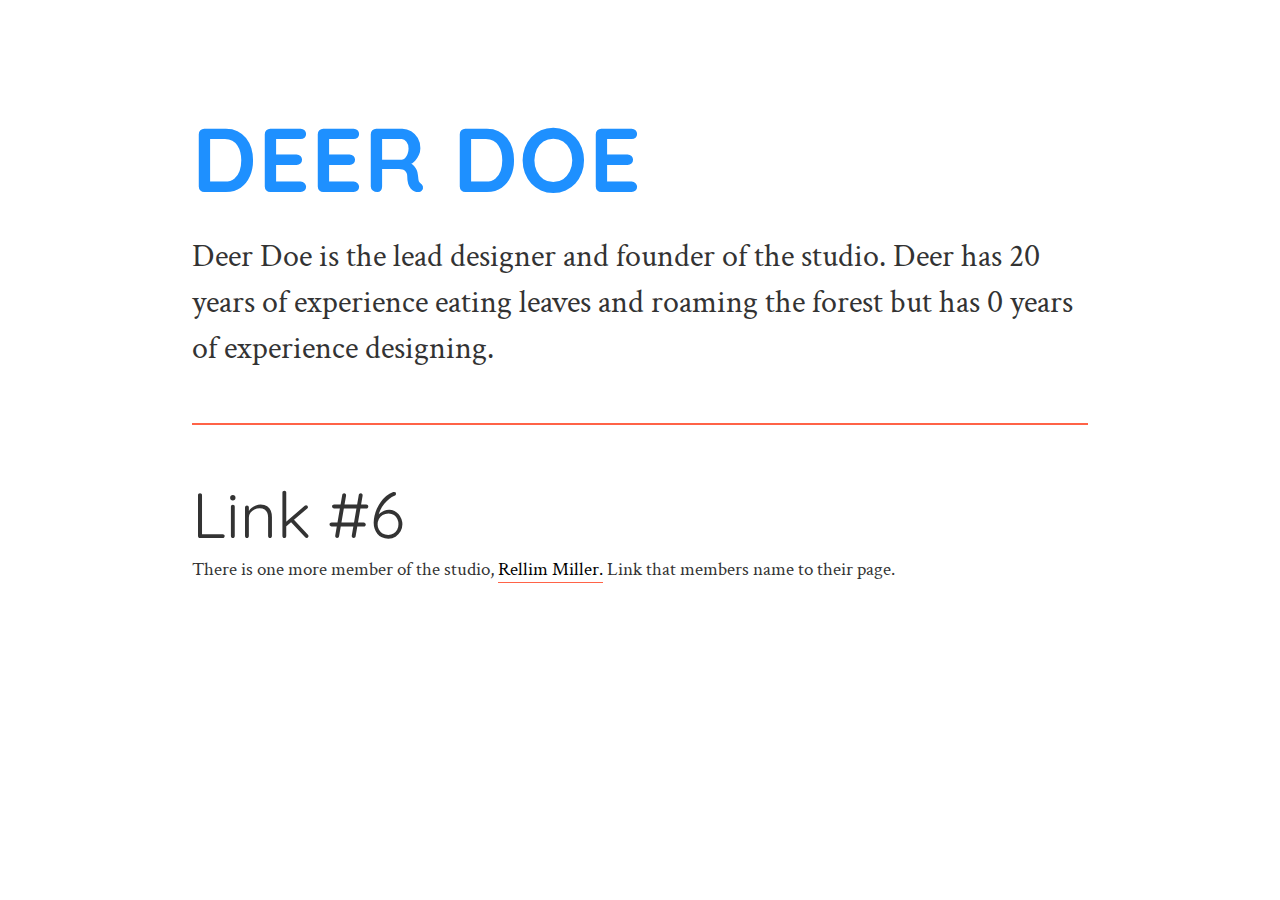
<file: studio-level1/about/bios/doe/index.html>
<!DOCTYPE html>
<html>
  <head>
    <meta charset="utf-8">
    <meta name="viewport" content="width=device-width, initial-scale=1">
    <title>Week 4</title>
    <link rel="preconnect" href="https://fonts.gstatic.com">
    <link href="https://fonts.googleapis.com/css2?family=Crimson+Text:ital@0;1&family=Quicksand:wght@300;400;700&display=swap" rel="stylesheet">
    <link rel="stylesheet" href="../../../css/main.css">
  </head>
  <body>
    <main>
      <h1>Deer Doe</h1>
      <p class="large-text">Deer Doe is the lead designer and founder of the studio. Deer has 20 years of experience eating leaves and roaming the forest but has 0 years of experience designing.</p>
      <hr>
      <h2>Link #6</h2>
      <p>There is one more member of the studio, <a href="../miller/index.html">Rellim Miller.</a> Link that members name to their page.</p>
    </main>
  </body>
</html>
</file>
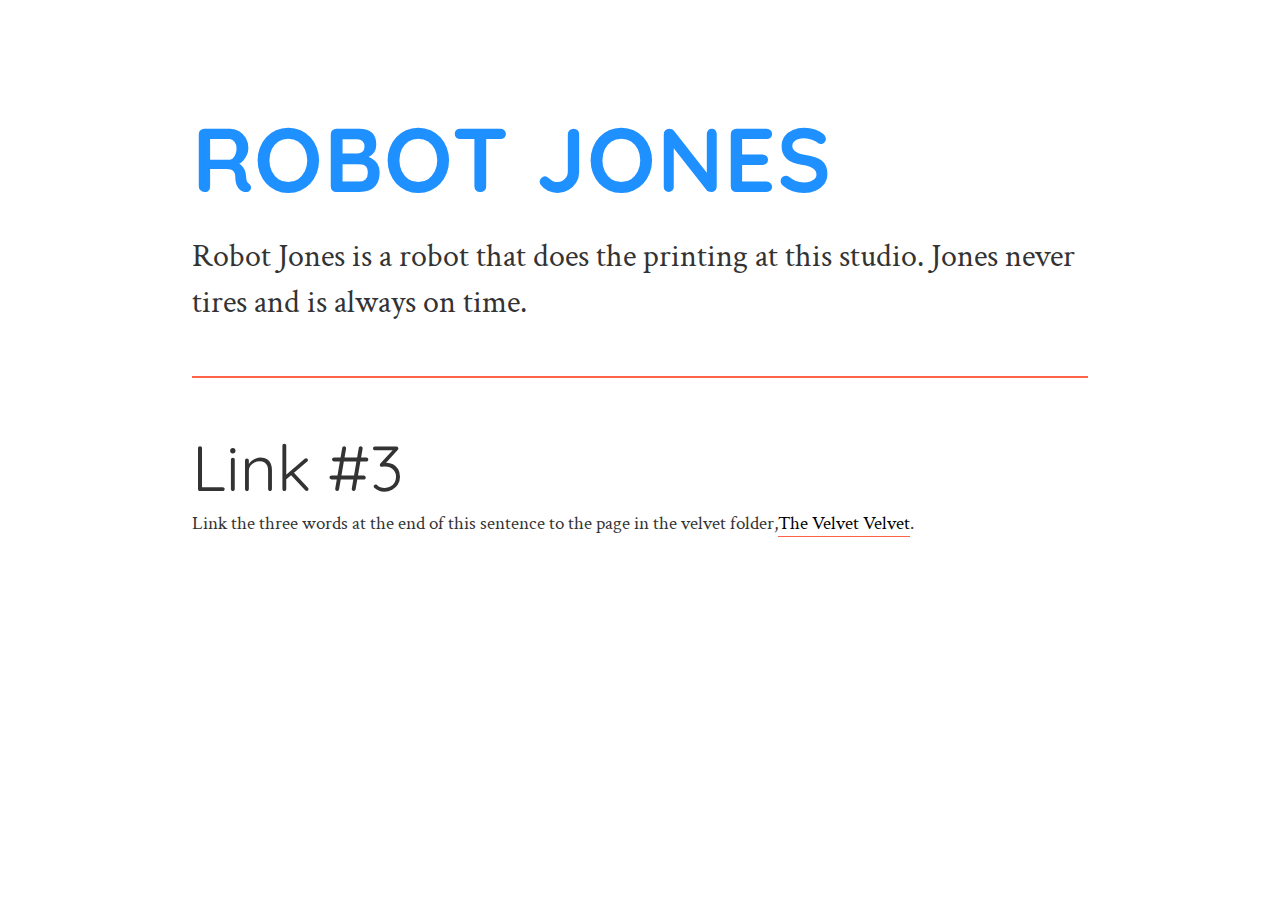
<file: studio-level1/about/bios/jones/index.html>
<!DOCTYPE html>
<html>
  <head>
    <meta charset="utf-8">
    <meta name="viewport" content="width=device-width, initial-scale=1">
    <title>Week 4</title>
    <link rel="preconnect" href="https://fonts.gstatic.com">
    <link href="https://fonts.googleapis.com/css2?family=Crimson+Text:ital@0;1&family=Quicksand:wght@300;400;700&display=swap" rel="stylesheet">
    <link rel="stylesheet" href="../../../css/main.css">
  </head>
  <body>
    <main>
      <h1>Robot Jones</h1>
      <p class="large-text">Robot Jones is a robot that does the printing at this studio. Jones never tires and is always on time.</p>
      <hr>
      <h2>Link #3</h2>
      <p>Link the three words at the end of this sentence to the page in the velvet folder,<a href="../../../work/velvet/index.html">The Velvet Velvet</a>.</p>
    </main>
  </body>
</html>
</file>
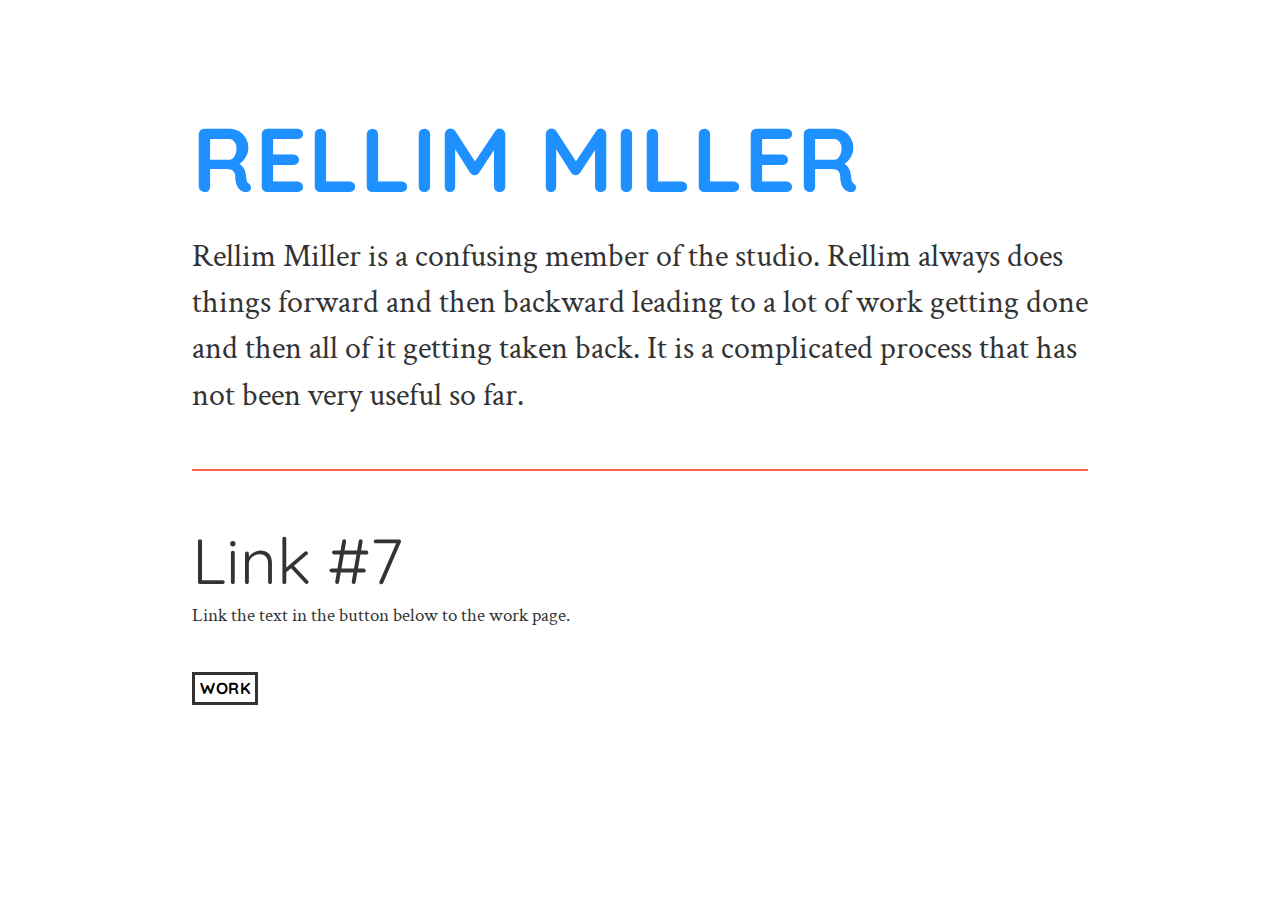
<file: studio-level1/about/bios/miller/index.html>
<!DOCTYPE html>
<html>
  <head>
    <meta charset="utf-8">
    <meta name="viewport" content="width=device-width, initial-scale=1">
    <title>Week 4</title>
    <link rel="preconnect" href="https://fonts.gstatic.com">
    <link href="https://fonts.googleapis.com/css2?family=Crimson+Text:ital@0;1&family=Quicksand:wght@300;400;700&display=swap" rel="stylesheet">
    <link rel="stylesheet" href="../../../css/main.css">
  </head>
  <body>
    <main>
      <h1>Rellim Miller</h1>
      <p class="large-text">Rellim Miller is a confusing member of the studio. Rellim always does things forward and then backward leading to a lot of work getting done and then all of it getting taken back. It is a complicated process that has not been very useful so far.</p>
      <hr>
      <h2>Link #7</h2>
      <p>Link the text in the button below to the work page.</p>
      <a href="../../../work/index.html">
      <button><h6>Work</h6></button>
    </a>
    </main>
  </body>
</html>
</file>
<file: styles.css>
/* styling */
body {
    font-family: 'Playfair Display', serif;
    background-color: #FAF3E0; /* Pastel beige background */
    color: #4A4A4A; /* Soft gray text for readability */
    margin: 0;
    padding: 20px; /* Add some padding to keep content away from edges */
}

/* headings*/
h1 {
    font-size: 3rem;
    font-weight: bold;
    color: #3A3A3A; /* Darker gray */
    margin-bottom: 20px;
}

h2 {
    font-size: 2.5rem;
    font-weight: bold;
    color: #4A4A4A; /* Slightly lighter than h1 */
    margin-bottom: 15px;
}

h3 {
    font-size: 2rem;
    font-weight: normal;
    color: #5A5A5A; /* Lighter than h2 */
    margin-bottom: 10px;
}

/* Unordered list styling */
ul {
    list-style-type: none;
    padding: 0;
}

/* Link styling */
li a {
    text-decoration: none;
    color: #5A6E7F; /* Pastel blue */
    font-size: 1.2rem;
}

li a:hover {
    color: #8AB6D6;
}

/* Image styling */
img {
    margin-top: 20px;
    border-radius: 10px;
    width: 400px;
}

/* spacing for sections */
section {
    margin-bottom: 40px;
}
.image-row {
    display: flex;
    gap: 10px; /* Space between images */
    justify-content: center; /* Center the images in the container */
}

/* Styling for images inside the row */
.image-row img {
    width: 30%; /* Adjust the width of each image */
    border-radius: 10px;
}
</file>
<file: e4/css/main.css>
body {
  background-color: #ff00ff; /* Vivid magenta */
  margin: 0;
  font-size: 64px;
  font-family: 'Bebas Neue', sans-serif; /* Using Bebas Neue */
}

p {
  text-transform: uppercase;
  letter-spacing: 1px;
  color: #00ff00; /* Electric green */
  font-weight: bold;
  text-align: center;
  line-height: 1em; /* Changed from .1em for proper line height */
}

.bigger {
  font-size: 2em;
  padding-top: .2em;
}

div {
  margin-top: 40vh;
}

.mobile-only {
  display: none;
}

/*1000px or less */
@media only screen and (max-width: 1100px) {
  body {
    background-color: #005e5e; /* Teal */
  }
  p {
    color: #ffcc00; /* Bright yellow */
  }
  .mobile-only {
    display: block; /* Show mobile text */
  }
  .desktop-only {
    display: none; /* Hide desktop text */
  }
}

/*800px or less */
@media only screen and (max-width: 768px) {
  body {
    background-color: #00ffff; /* Vibrant cyan */
  }
  p {
    color: #ff4500; /* Neon orange */
  }
}

/*600px or less */
@media only screen and (max-width: 600px) {
  body {
    background-color: pink; /* Light pink */
  }
  p {
    color: crimson; /* Dark red */
  }
}

/*320px or less */
@media only screen and (max-width: 320px) {
  body {
    background-color: #ff69b4; /* Hot pink */
  }
  p {
    color: #ffffff; /* White */
   }
}
</file>
<file: p2c1/styles.css>
body {
  font-family: Arial, sans-serif;
  margin: 20px;
  padding: 0;
  background-color: #f0f8ff;
}

main {
  max-width: 800px;
  margin: auto;
}

h1 {
  text-align: center;
  color: #333;
}

section {
  margin-bottom: 20px;
}

h2 {
  color: #2c3e50;
}

p {
  color: #555;
  line-height: 1.6;
}
</file>
<file: studio-level1/css/main.css>
/* layout styles */
body {
  margin: 0;
  font-size: 16px;
  font-family: 'Crimson Text', serif;
  font-weight: 400;
  line-height: 1.5;
  color: #333333;
}
main {
  width: 70vw;
  margin: 100px auto;
}
hr {
  margin: 50px 0 25px;
  border: none;
  border-bottom: 2px solid tomato;
}
#about {
  background-color: #ffd700;
}

/* image styles */
img {
  max-width: 100%;
}

/* type styles */
h1, h2, h3, h4, h5, h6 {
  margin: 3rem 0 1rem;
  font-family: 'Quicksand', sans-serif;
  font-weight: 400;
  line-height: 1.3;
}
h1 {
  margin-top: 0;
  font-size: 5.653rem;
  font-weight: 700;
  text-transform: uppercase;
  letter-spacing: 1px;
  color: dodgerblue;
}
h2 {
  font-size: 3.998rem;
  margin-bottom: 0;
}
h3 {
  font-size: 2.827rem;
}
h4 {
  font-size: 1.999rem;
}
h5 {
  font-size: 1.414rem;
}
h6 {
  margin: 0;
  font-size: 1rem;
  text-transform: uppercase;
  font-weight: 700;
  letter-spacing: .5px;
}
p {
  font-size: 1.2rem;
  margin: 0 0 1rem;
}
.large-text {
  font-size: 2rem;
  line-height: 1.45;
}
.name {
  font-style: italic;
}
/* link styles */
a, a:link, a:visited, a:active {
  color: black;
  text-decoration: none;
  border-bottom: 1px solid tomato;
}
a:hover {
  color: tomato;
}
a.img-link , a.img-link:link , a.img-link:visited , a.img-link:active  {
  border: none;
}

/* button styles */
button {
  outline: none;
  border: 3px solid #333333;
  margin: 25px 0 0;
  padding: 3px 5px;
  background-color: white;
  transition: background-color ease 1s;
}
button:hover {
  background-color: tomato;
}
button a, button a:link, button a:visited, button a:active {
  border: none;
}
button a:hover {
  color: black;
}

/* media queries */
@media only screen and (max-width: 800px) {
  body {
    background-color: #333333;
    color: #dddddd;
  }
  #dauphines {
    background-color: dodgerblue;
  }
  h1 {
    font-size: 2.65rem;
    color: #dddddd;
  }
  h2 {
    font-size: 2rem;
  }
  .large-text {
    font-size: 1.5rem;
  }
/* Style for Dauphine's Revival link */
.title-dauphine {
    color: #2c3e50; /* Dark blue color */
    font-weight: bold;
    text-decoration: none; /* Remove underline from links */
    font-family: 'Crimson Text', serif; /* Use the font from Google Fonts */
}

.title-dauphine:hover {
    color: #e74c3c; /* Change color on hover */
    text-decoration: underline; /* Underline when hovered */
}

/* Style for The Velvet Velvet */
.title-velvet {
    color: #8e44ad; /* Purple color */
    font-style: italic;
    font-family: 'Quicksand', sans-serif; /* Use the font from Google Fonts */
}

/* Style for Pines of Nowhere */
.title-pine {
    color: #27ae60; /* Green color */
    font-weight: 700; /* Bold */
    font-family: 'Crimson Text', serif; /* Same font as title-dauphine */
    text-transform: uppercase; /* Make it all uppercase */
  }
}
</file>
